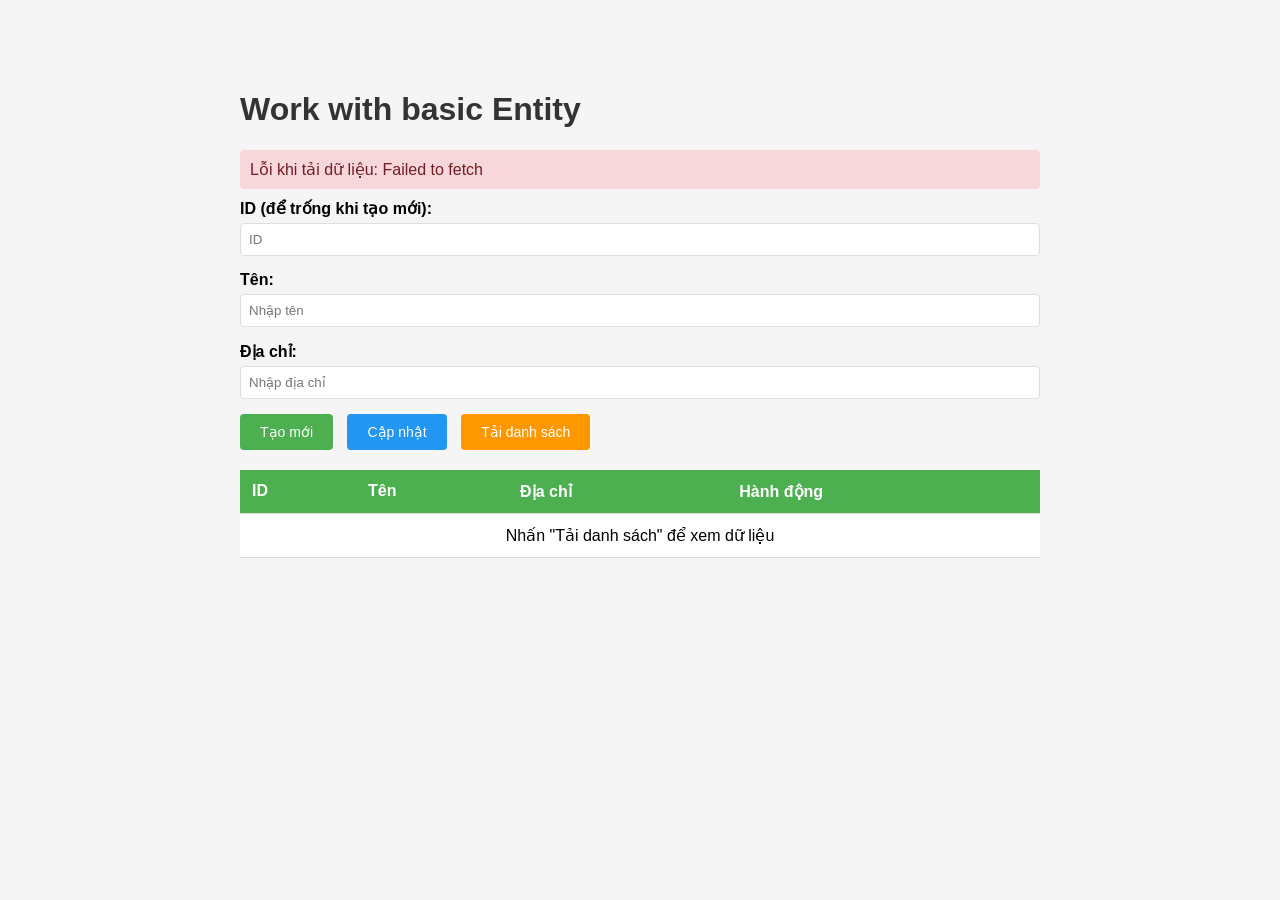
<file: learn00/src/main/java/com/canhhocit/learn00/workwDB/index.html>
<!DOCTYPE html>
<html lang="vi">
<head>
    <meta charset="UTF-8">
    <meta name="viewport" content="width=device-width, initial-scale=1.0">
    <title>Practice 001</title>
    <link rel="stylesheet" href="style.css">
</head>
<body>
    <h1>Work with basic Entity</h1>
    
    <div id="message"></div>
    
    <!-- Form thêm/sửa user -->
    <div class="form-group">
        <label>ID (để trống khi tạo mới):</label>
        <input type="text" id="userId" placeholder="ID">
    </div>
    
    <div class="form-group">
        <label>Tên:</label>
        <input type="text" id="userName" placeholder="Nhập tên">
    </div>
    
    <div class="form-group">
        <label>Địa chỉ:</label>
        <input type="text" id="userAddress" placeholder="Nhập địa chỉ">
    </div>
    
    <div>
        <button class="btn-create" onclick="createUser()">Tạo mới</button>
        <button class="btn-update" onclick="updateUser()">Cập nhật</button>
        <button class="btn-load" onclick="loadUsers()">Tải danh sách</button>
    </div>
    
    <!-- Bảng hiển thị danh sách user -->
    <table>
        <thead>
            <tr>
                <th>ID</th>
                <th>Tên</th>
                <th>Địa chỉ</th>
                <th>Hành động</th>
            </tr>
        </thead>
        <tbody id="userTable">
            <tr>
                <td colspan="4" style="text-align: center;">Nhấn "Tải danh sách" để xem dữ liệu</td>
            </tr>
        </tbody>
    </table>

    <script src="main.js"></script>
</body>
</html>
</file>
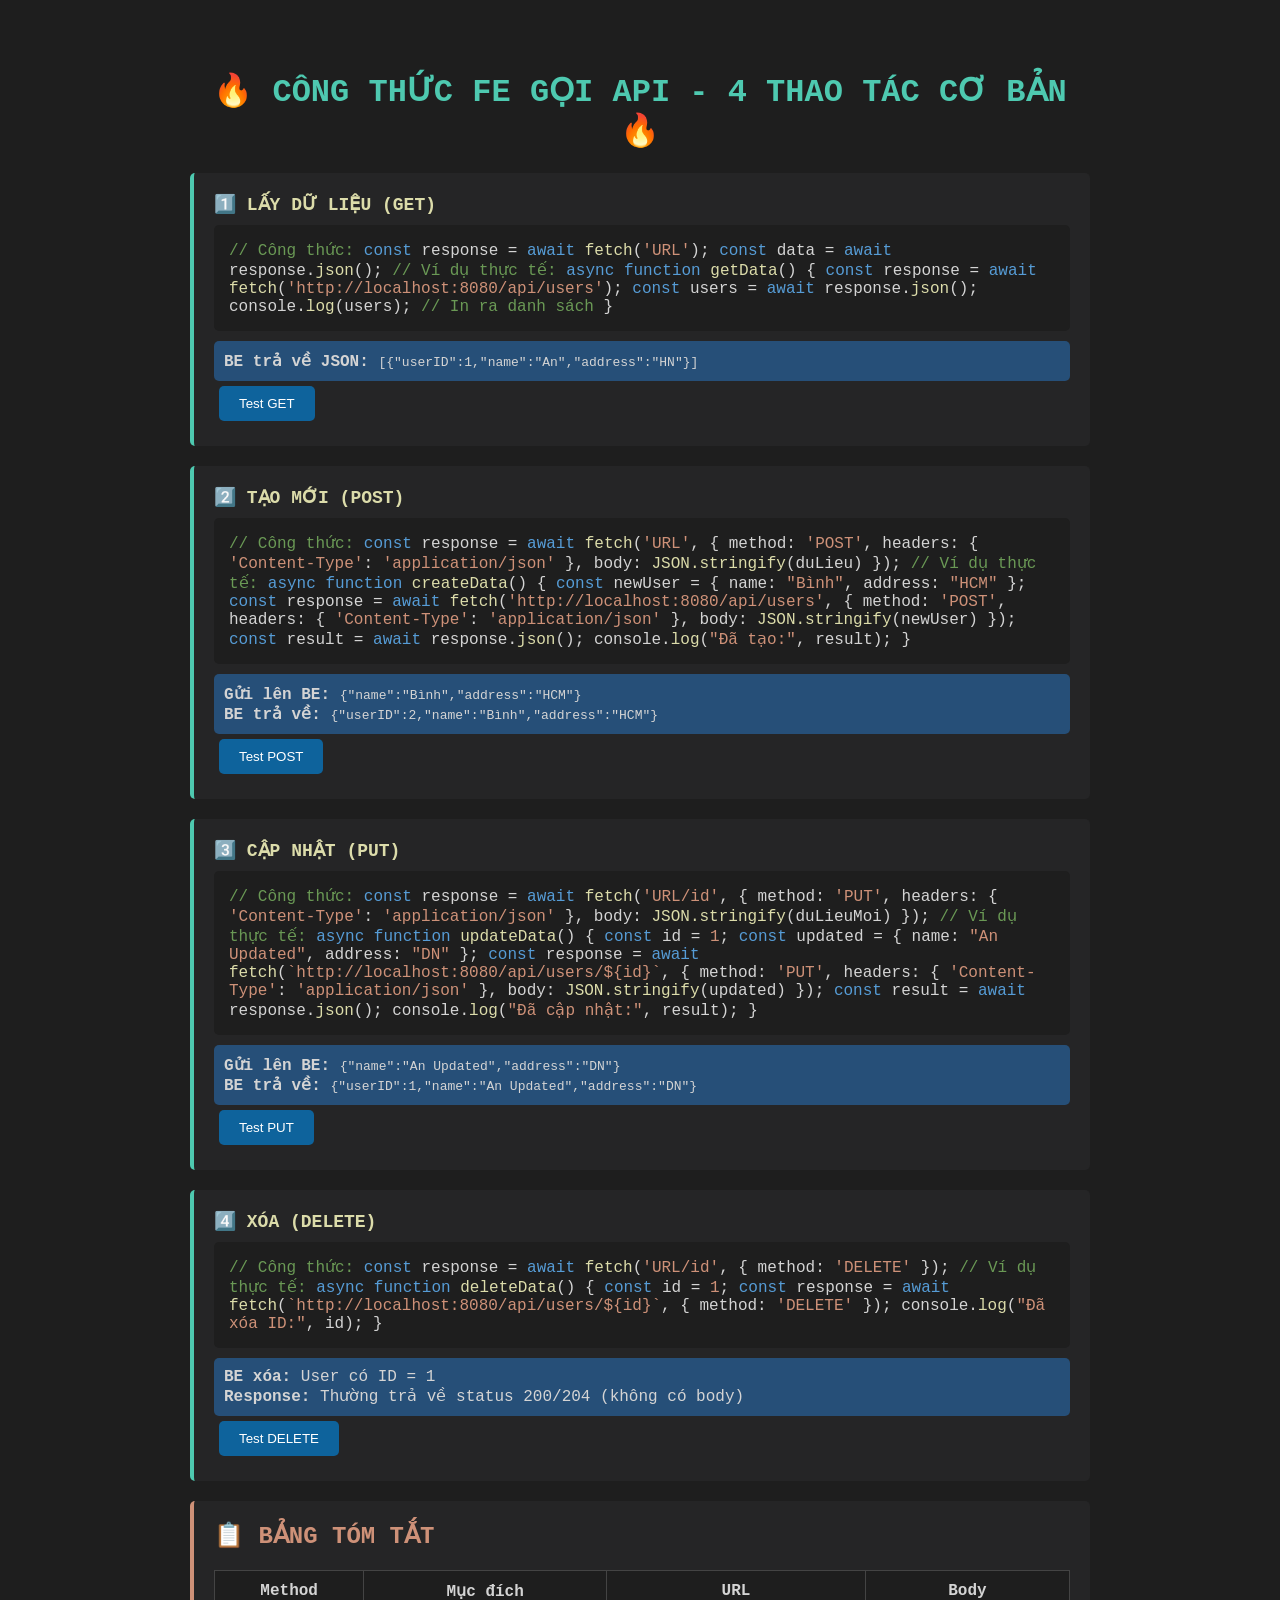
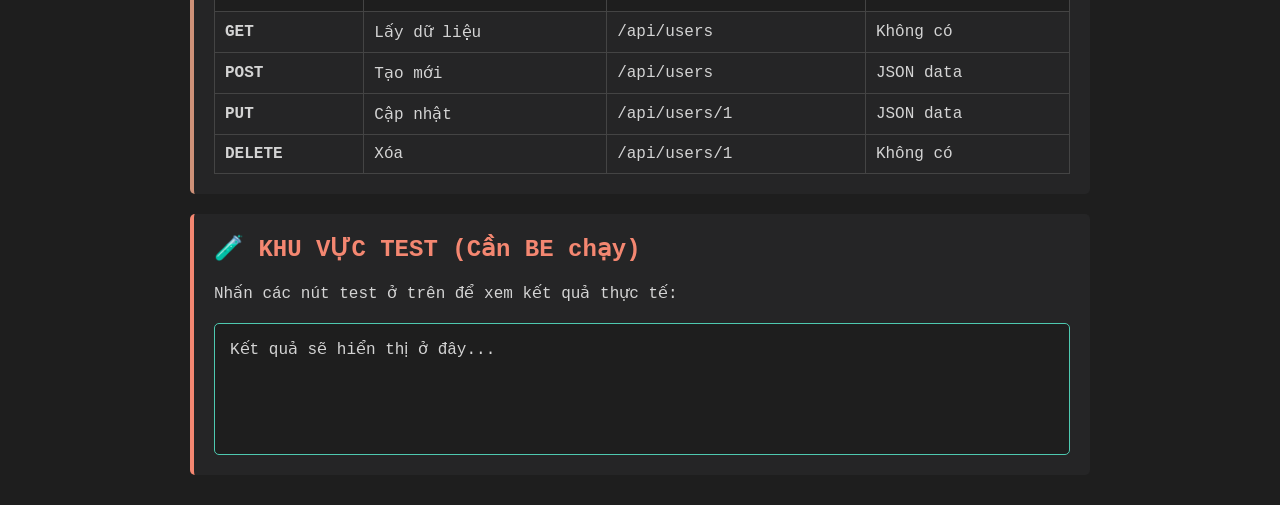
<file: learn00/src/main/java/com/canhhocit/learn00/workwDB/FEbasic.html>
<!DOCTYPE html>
<html lang="vi">
<head>
    <meta charset="UTF-8">
    <meta name="viewport" content="width=device-width, initial-scale=1.0">
    <title>Công thức FE gọi API</title>
    <style>
        body {
            font-family: 'Courier New', monospace;
            max-width: 900px;
            margin: 30px auto;
            padding: 20px;
            background-color: #1e1e1e;
            color: #d4d4d4;
        }
        h1 {
            color: #4ec9b0;
            text-align: center;
        }
        .section {
            background-color: #252526;
            border-left: 4px solid #4ec9b0;
            padding: 20px;
            margin: 20px 0;
            border-radius: 5px;
        }
        .method {
            color: #dcdcaa;
            font-weight: bold;
            font-size: 18px;
        }
        .code {
            background-color: #1e1e1e;
            padding: 15px;
            border-radius: 5px;
            margin: 10px 0;
            overflow-x: auto;
        }
        .comment {
            color: #6a9955;
        }
        .keyword {
            color: #569cd6;
        }
        .string {
            color: #ce9178;
        }
        .function {
            color: #dcdcaa;
        }
        .result {
            background-color: #264f78;
            padding: 10px;
            border-radius: 5px;
            margin-top: 10px;
        }
        .test-btn {
            background-color: #0e639c;
            color: white;
            border: none;
            padding: 10px 20px;
            border-radius: 5px;
            cursor: pointer;
            margin: 5px;
        }
        .test-btn:hover {
            background-color: #1177bb;
        }
        #output {
            background-color: #1e1e1e;
            border: 1px solid #4ec9b0;
            padding: 15px;
            border-radius: 5px;
            margin-top: 20px;
            min-height: 100px;
        }
    </style>
</head>
<body>
    <h1>🔥 CÔNG THỨC FE GỌI API - 4 THAO TÁC CƠ BẢN 🔥</h1>

    <!-- GET -->
    <div class="section">
        <div class="method">1️⃣ LẤY DỮ LIỆU (GET)</div>
        <div class="code">
<span class="comment">// Công thức:</span>
<span class="keyword">const</span> response = <span class="keyword">await</span> <span class="function">fetch</span>(<span class="string">'URL'</span>);
<span class="keyword">const</span> data = <span class="keyword">await</span> response.<span class="function">json</span>();

<span class="comment">// Ví dụ thực tế:</span>
<span class="keyword">async function</span> <span class="function">getData</span>() {
    <span class="keyword">const</span> response = <span class="keyword">await</span> <span class="function">fetch</span>(<span class="string">'http://localhost:8080/api/users'</span>);
    <span class="keyword">const</span> users = <span class="keyword">await</span> response.<span class="function">json</span>();
    console.<span class="function">log</span>(users); <span class="comment">// In ra danh sách</span>
}
        </div>
        <div class="result">
            <strong>BE trả về JSON:</strong> <code>[{"userID":1,"name":"An","address":"HN"}]</code>
        </div>
        <button class="test-btn" onclick="testGet()">Test GET</button>
    </div>

    <!-- POST -->
    <div class="section">
        <div class="method">2️⃣ TẠO MỚI (POST)</div>
        <div class="code">
<span class="comment">// Công thức:</span>
<span class="keyword">const</span> response = <span class="keyword">await</span> <span class="function">fetch</span>(<span class="string">'URL'</span>, {
    method: <span class="string">'POST'</span>,
    headers: { <span class="string">'Content-Type'</span>: <span class="string">'application/json'</span> },
    body: <span class="function">JSON.stringify</span>(duLieu)
});

<span class="comment">// Ví dụ thực tế:</span>
<span class="keyword">async function</span> <span class="function">createData</span>() {
    <span class="keyword">const</span> newUser = { name: <span class="string">"Bình"</span>, address: <span class="string">"HCM"</span> };
    
    <span class="keyword">const</span> response = <span class="keyword">await</span> <span class="function">fetch</span>(<span class="string">'http://localhost:8080/api/users'</span>, {
        method: <span class="string">'POST'</span>,
        headers: { <span class="string">'Content-Type'</span>: <span class="string">'application/json'</span> },
        body: <span class="function">JSON.stringify</span>(newUser)
    });
    
    <span class="keyword">const</span> result = <span class="keyword">await</span> response.<span class="function">json</span>();
    console.<span class="function">log</span>(<span class="string">"Đã tạo:"</span>, result);
}
        </div>
        <div class="result">
            <strong>Gửi lên BE:</strong> <code>{"name":"Bình","address":"HCM"}</code><br>
            <strong>BE trả về:</strong> <code>{"userID":2,"name":"Bình","address":"HCM"}</code>
        </div>
        <button class="test-btn" onclick="testPost()">Test POST</button>
    </div>

    <!-- PUT -->
    <div class="section">
        <div class="method">3️⃣ CẬP NHẬT (PUT)</div>
        <div class="code">
<span class="comment">// Công thức:</span>
<span class="keyword">const</span> response = <span class="keyword">await</span> <span class="function">fetch</span>(<span class="string">'URL/id'</span>, {
    method: <span class="string">'PUT'</span>,
    headers: { <span class="string">'Content-Type'</span>: <span class="string">'application/json'</span> },
    body: <span class="function">JSON.stringify</span>(duLieuMoi)
});

<span class="comment">// Ví dụ thực tế:</span>
<span class="keyword">async function</span> <span class="function">updateData</span>() {
    <span class="keyword">const</span> id = <span class="string">1</span>;
    <span class="keyword">const</span> updated = { name: <span class="string">"An Updated"</span>, address: <span class="string">"DN"</span> };
    
    <span class="keyword">const</span> response = <span class="keyword">await</span> <span class="function">fetch</span>(<span class="string">`http://localhost:8080/api/users/${id}`</span>, {
        method: <span class="string">'PUT'</span>,
        headers: { <span class="string">'Content-Type'</span>: <span class="string">'application/json'</span> },
        body: <span class="function">JSON.stringify</span>(updated)
    });
    
    <span class="keyword">const</span> result = <span class="keyword">await</span> response.<span class="function">json</span>();
    console.<span class="function">log</span>(<span class="string">"Đã cập nhật:"</span>, result);
}
        </div>
        <div class="result">
            <strong>Gửi lên BE:</strong> <code>{"name":"An Updated","address":"DN"}</code><br>
            <strong>BE trả về:</strong> <code>{"userID":1,"name":"An Updated","address":"DN"}</code>
        </div>
        <button class="test-btn" onclick="testPut()">Test PUT</button>
    </div>

    <!-- DELETE -->
    <div class="section">
        <div class="method">4️⃣ XÓA (DELETE)</div>
        <div class="code">
<span class="comment">// Công thức:</span>
<span class="keyword">const</span> response = <span class="keyword">await</span> <span class="function">fetch</span>(<span class="string">'URL/id'</span>, {
    method: <span class="string">'DELETE'</span>
});

<span class="comment">// Ví dụ thực tế:</span>
<span class="keyword">async function</span> <span class="function">deleteData</span>() {
    <span class="keyword">const</span> id = <span class="string">1</span>;
    
    <span class="keyword">const</span> response = <span class="keyword">await</span> <span class="function">fetch</span>(<span class="string">`http://localhost:8080/api/users/${id}`</span>, {
        method: <span class="string">'DELETE'</span>
    });
    
    console.<span class="function">log</span>(<span class="string">"Đã xóa ID:"</span>, id);
}
        </div>
        <div class="result">
            <strong>BE xóa:</strong> User có ID = 1<br>
            <strong>Response:</strong> Thường trả về status 200/204 (không có body)
        </div>
        <button class="test-btn" onclick="testDelete()">Test DELETE</button>
    </div>

    <!-- BẢNG TỔNG HỢP -->
    <div class="section" style="border-left-color: #ce9178;">
        <h2 style="color: #ce9178; margin-top: 0;">📋 BẢNG TÓM TẮT</h2>
        <table style="width: 100%; color: #d4d4d4; border-collapse: collapse;">
            <tr style="background-color: #1e1e1e;">
                <th style="padding: 10px; border: 1px solid #444;">Method</th>
                <th style="padding: 10px; border: 1px solid #444;">Mục đích</th>
                <th style="padding: 10px; border: 1px solid #444;">URL</th>
                <th style="padding: 10px; border: 1px solid #444;">Body</th>
            </tr>
            <tr>
                <td style="padding: 10px; border: 1px solid #444;"><strong>GET</strong></td>
                <td style="padding: 10px; border: 1px solid #444;">Lấy dữ liệu</td>
                <td style="padding: 10px; border: 1px solid #444;">/api/users</td>
                <td style="padding: 10px; border: 1px solid #444;">Không có</td>
            </tr>
            <tr>
                <td style="padding: 10px; border: 1px solid #444;"><strong>POST</strong></td>
                <td style="padding: 10px; border: 1px solid #444;">Tạo mới</td>
                <td style="padding: 10px; border: 1px solid #444;">/api/users</td>
                <td style="padding: 10px; border: 1px solid #444;">JSON data</td>
            </tr>
            <tr>
                <td style="padding: 10px; border: 1px solid #444;"><strong>PUT</strong></td>
                <td style="padding: 10px; border: 1px solid #444;">Cập nhật</td>
                <td style="padding: 10px; border: 1px solid #444;">/api/users/1</td>
                <td style="padding: 10px; border: 1px solid #444;">JSON data</td>
            </tr>
            <tr>
                <td style="padding: 10px; border: 1px solid #444;"><strong>DELETE</strong></td>
                <td style="padding: 10px; border: 1px solid #444;">Xóa</td>
                <td style="padding: 10px; border: 1px solid #444;">/api/users/1</td>
                <td style="padding: 10px; border: 1px solid #444;">Không có</td>
            </tr>
        </table>
    </div>

    <!-- KHU VỰC TEST -->
    <div class="section" style="border-left-color: #f48771;">
        <h2 style="color: #f48771; margin-top: 0;">🧪 KHU VỰC TEST (Cần BE chạy)</h2>
        <p>Nhấn các nút test ở trên để xem kết quả thực tế:</p>
        <div id="output">Kết quả sẽ hiển thị ở đây...</div>
    </div>

    <script>
        const API_URL = 'http://localhost:8080/api/users';
        const output = document.getElementById('output');

        function showResult(text) {
            output.innerHTML = `<pre>${text}</pre>`;
        }

        // Test GET
        async function testGet() {
            try {
                const response = await fetch(API_URL);
                const data = await response.json();
                showResult('GET SUCCESS:\n' + JSON.stringify(data, null, 2));
            } catch (error) {
                showResult('ERROR: ' + error.message + '\n\n(Đảm bảo BE đang chạy và có @CrossOrigin)');
            }
        }

        // Test POST
        async function testPost() {
            try {
                const newUser = { 
                    name: "Test User " + Date.now(), 
                    address: "Test Address" 
                };
                
                const response = await fetch(API_URL, {
                    method: 'POST',
                    headers: { 'Content-Type': 'application/json' },
                    body: JSON.stringify(newUser)
                });
                
                const data = await response.json();
                showResult('POST SUCCESS:\nĐã tạo: ' + JSON.stringify(data, null, 2));
            } catch (error) {
                showResult('ERROR: ' + error.message);
            }
        }

        // Test PUT
        async function testPut() {
            try {
                // Lấy user đầu tiên để update
                const getResponse = await fetch(API_URL);
                const users = await getResponse.json();
                
                if (users.length === 0) {
                    showResult('ERROR: Không có user nào để update. Hãy tạo user trước!');
                    return;
                }
                
                const firstUser = users[0];
                const updated = {
                    name: firstUser.name + " (updated)",
                    address: firstUser.address + " (new)"
                };
                
                const response = await fetch(`${API_URL}/${firstUser.userID}`, {
                    method: 'PUT',
                    headers: { 'Content-Type': 'application/json' },
                    body: JSON.stringify(updated)
                });
                
                const data = await response.json();
                showResult('PUT SUCCESS:\nĐã cập nhật: ' + JSON.stringify(data, null, 2));
            } catch (error) {
                showResult('ERROR: ' + error.message);
            }
        }

        // Test DELETE
        async function testDelete() {
            try {
                // Lấy user cuối cùng để xóa
                const getResponse = await fetch(API_URL);
                const users = await getResponse.json();
                
                if (users.length === 0) {
                    showResult('ERROR: Không có user nào để xóa!');
                    return;
                }
                
                const lastUser = users[users.length - 1];
                
                const response = await fetch(`${API_URL}/${lastUser.userID}`, {
                    method: 'DELETE'
                });
                
                showResult(`DELETE SUCCESS:\nĐã xóa user ID: ${lastUser.userID}\nTên: ${lastUser.name}`);
            } catch (error) {
                showResult('ERROR: ' + error.message);
            }
        }
    </script>
</body>
</html>
</file>
<file: learn00/src/main/java/com/canhhocit/learn00/workwDB/style.css>
body {
     font-family: Arial, sans-serif;
     max-width: 800px;
     margin: 50px auto;
     padding: 20px;
     background-color: #f5f5f5;
 }

 h1 {
     color: #333;
 }

 .form-group {
     margin-bottom: 15px;
 }

 label {
     display: block;
     margin-bottom: 5px;
     font-weight: bold;
 }

 input {
     width: 100%;
     padding: 8px;
     border: 1px solid #ddd;
     border-radius: 4px;
     box-sizing: border-box;
 }

 button {
     padding: 10px 20px;
     margin-right: 10px;
     border: none;
     border-radius: 4px;
     cursor: pointer;
     font-size: 14px;
 }

 .btn-create {
     background-color: #4CAF50;
     color: white;
 }

 .btn-update {
     background-color: #2196F3;
     color: white;
 }

 .btn-delete {
     background-color: #f44336;
     color: white;
 }

 .btn-load {
     background-color: #FF9800;
     color: white;
 }

 table {
     width: 100%;
     border-collapse: collapse;
     margin-top: 20px;
     background-color: white;
 }

 th,
 td {
     padding: 12px;
     text-align: left;
     border-bottom: 1px solid #ddd;
 }

 th {
     background-color: #4CAF50;
     color: white;
 }

 .message {
     padding: 10px;
     margin: 10px 0;
     border-radius: 4px;
 }

 .success {
     background-color: #d4edda;
     color: #155724;
 }

 .error {
     background-color: #f8d7da;
     color: #721c24;
 }
</file>
